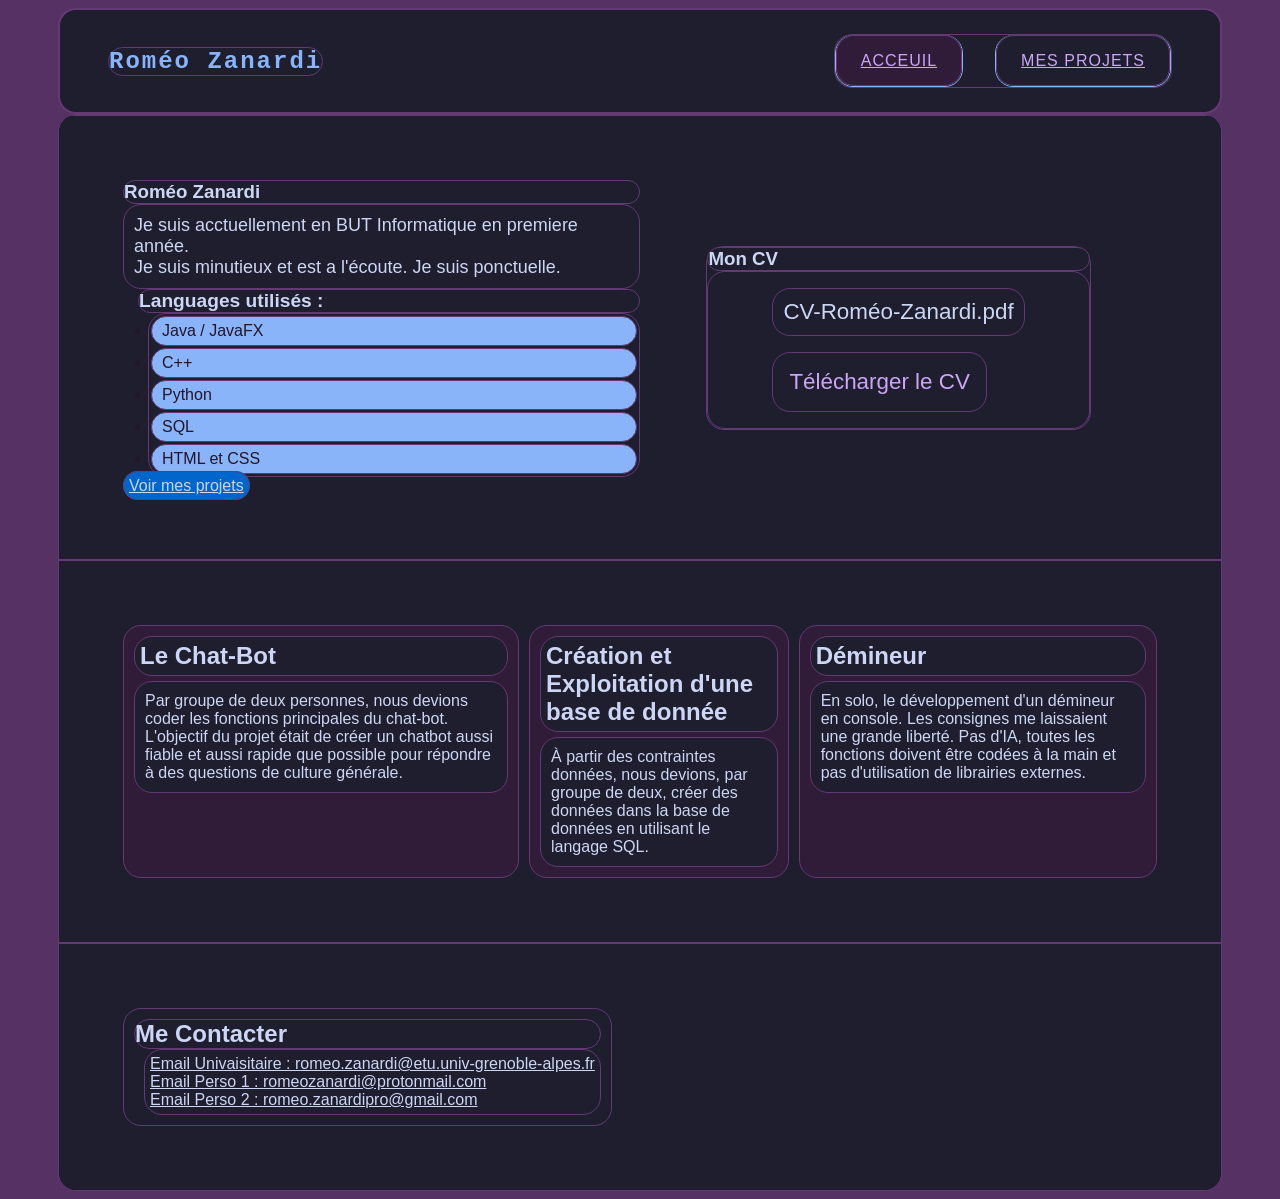
<file: Index.html>
<!DOCTYPE html>
<html lang="en">
    <head>
        <meta charset="UTF-8">
        <meta name="viewport" content="width=device-width, initial-scale=1.0">
        <link rel="stylesheet" href="Index.css">
        <title>Document</title>
    </head>
    <body>
        <header>
            <div id="logo">
                Roméo Zanardi
            </div>
            <ul>
                <li><a href="Index.html" id="acceuil">Acceuil</a></li>
                <li><a href="projet.html" id="projet">Mes Projets</a></li>
            </ul>
        </header>
        <main>
            <section id="abf">
                <section id="desc-etu">
                    <div>
                        <h1>Roméo Zanardi</h1>
                        <p>Je suis acctuellement en BUT Informatique en premiere année.<br>
                            Je suis minutieux et est a l'écoute. Je suis ponctuelle.
                        </p>
                        <div>
                            <h3>Languages utilisés :</h3>
                            <ul>
                                <li>Java / JavaFX</li>
                                <li>C++</li>
                                <li>Python</li>
                                <li>SQL</li>
                                <li>HTML et CSS</li>
                            </ul>
                        </div>
                        <div id="button">
                            <a href="projet.html" class="btn-projets" >Voir mes projets</a>
                        </div>
                    </div>
                </section>
                <section id="cv">
                    <div>
                        <h1>Mon CV</h1>
                        <div>
                            <p>CV-Roméo-Zanardi.pdf</p>
                            <button>
                                <a href="CV_2025-07-01_Roméo_ZANARDI.pdf"></a>
                                Télécharger le CV
                            </button>
                    </div>
                    </div>
                </section>
            </section>
            <section id="mesprojet">
                <a href="" class="projets-1">
                    <h2 class="projets-titre">Le Chat-Bot</h2>
                    <p class="projets-desc">Par groupe de deux personnes, nous devions coder les fonctions principales du chat-bot. L'objectif du projet était de créer un chatbot aussi fiable et aussi rapide que possible pour répondre à des questions de culture générale.</p>
                </a>
                <a href="" class="projets-2">
                    <h2 class="projets-titre">Création et Exploitation d'une base de donnée</h2>
                    <p class="projets-desc">À partir des contraintes données, nous devions, par groupe de deux, créer des données dans la base de données en utilisant le langage SQL.</p>
                </a>
                <a href="" class="projets-3">
                    <h2 class="projets-titre">Démineur</h2>
                    <p class="projets-desc">En solo, le développement d'un démineur en console. Les consignes me laissaient une grande liberté. Pas d'IA, toutes les fonctions doivent être codées à la main et pas d'utilisation de librairies externes.</p>
                </a>
            </section>
            <section id="mecontacter">
                <div>
                    <h2>Me Contacter</h2>
                    <div id="mail">
                        <a href="">Email Univaisitaire : <span>romeo.zanardi@etu.univ-grenoble-alpes.fr</span></a>
                        <a href="">Email Perso 1 : <span>romeozanardi@protonmail.com</span></a>
                        <a href="">Email Perso 2 : <span>romeo.zanardipro@gmail.com</span></a>
                    </div>
                </div>
            </section>
        </main>
        <footer>

        </footer>
    </body>
</html>
</file>
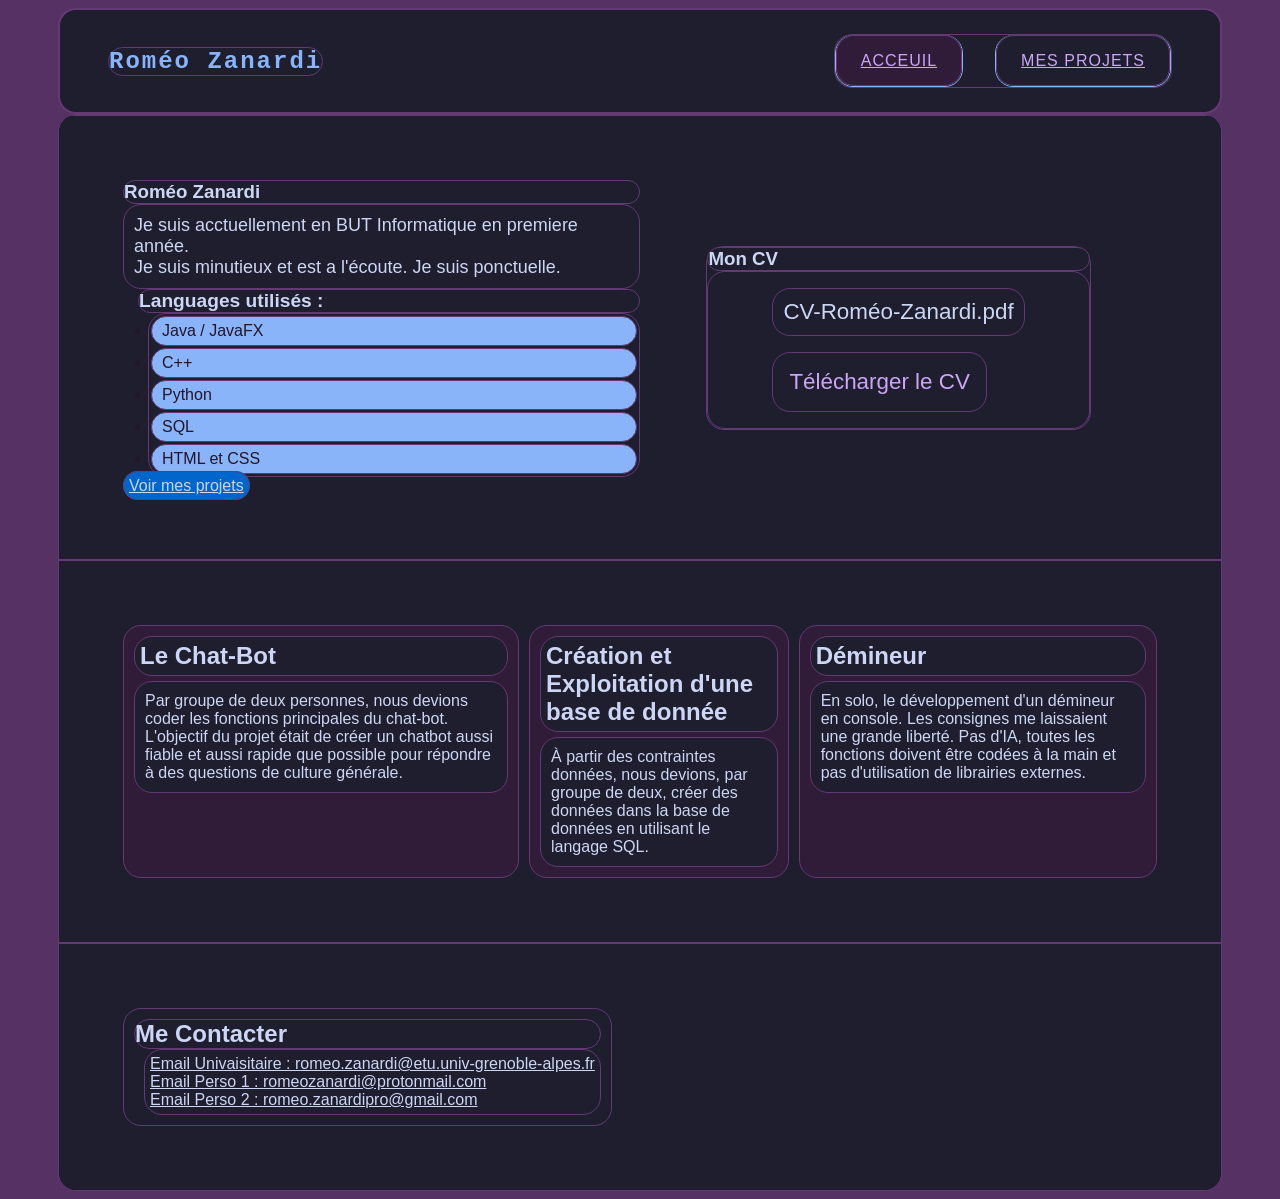
<file: Portefolio.html>
<!DOCTYPE html>
<html lang="en">
    <head>
        <meta charset="UTF-8">
        <meta name="viewport" content="width=device-width, initial-scale=1.0">
        <link rel="stylesheet" href="Index.css">
        <title>Document</title>
    </head>
    <body>
        <header>
            <div id="logo">
                Roméo Zanardi
            </div>
            <ul>
                <li><a href="Portefolio.html" id="acceuil">Acceuil</a></li>
                <li><a href="projet.html" id="projet">Mes Projets</a></li>
            </ul>
        </header>
        <main>
            <section id="abf">
                <section id="desc-etu">
                    <div>
                        <h1>Roméo Zanardi</h1>
                        <p>Je suis acctuellement en BUT Informatique en premiere année.<br>
                            Je suis minutieux et est a l'écoute. Je suis ponctuelle.
                        </p>
                        <div>
                            <h3>Languages utilisés :</h3>
                            <ul>
                                <li>Java / JavaFX</li>
                                <li>C++</li>
                                <li>Python</li>
                                <li>SQL</li>
                                <li>HTML et CSS</li>
                            </ul>
                        </div>
                        <div id="button">
                            <a href="projet.html" class="btn-projets" >Voir mes projets</a>
                        </div>
                    </div>
                </section>
                <section id="cv">
                    <div>
                        <h1>Mon CV</h1>
                        <div>
                            <p>CV-Roméo-Zanardi.pdf</p>
                            <button>
                                <a href="CV_2025-07-01_Roméo_ZANARDI.pdf"></a>
                                Télécharger le CV
                            </button>
                    </div>
                    </div>
                </section>
            </section>
            <section id="mesprojet">
                <a href="" class="projets-1">
                    <h2 class="projets-titre">Le Chat-Bot</h2>
                    <p class="projets-desc">Par groupe de deux personnes, nous devions coder les fonctions principales du chat-bot. L'objectif du projet était de créer un chatbot aussi fiable et aussi rapide que possible pour répondre à des questions de culture générale.</p>
                </a>
                <a href="" class="projets-2">
                    <h2 class="projets-titre">Création et Exploitation d'une base de donnée</h2>
                    <p class="projets-desc">À partir des contraintes données, nous devions, par groupe de deux, créer des données dans la base de données en utilisant le langage SQL.</p>
                </a>
                <a href="" class="projets-3">
                    <h2 class="projets-titre">Démineur</h2>
                    <p class="projets-desc">En solo, le développement d'un démineur en console. Les consignes me laissaient une grande liberté. Pas d'IA, toutes les fonctions doivent être codées à la main et pas d'utilisation de librairies externes.</p>
                </a>
            </section>
            <section id="mecontacter">
                <div>
                    <h2>Me Contacter</h2>
                    <div id="mail">
                        <a href="">Email Univaisitaire : <span>romeo.zanardi@etu.univ-grenoble-alpes.fr</span></a>
                        <a href="">Email Perso 1 : <span>romeozanardi@protonmail.com</span></a>
                        <a href="">Email Perso 2 : <span>romeo.zanardipro@gmail.com</span></a>
                    </div>
                </div>
            </section>
        </main>
        <footer>

        </footer>
    </body>
</html>
</file>
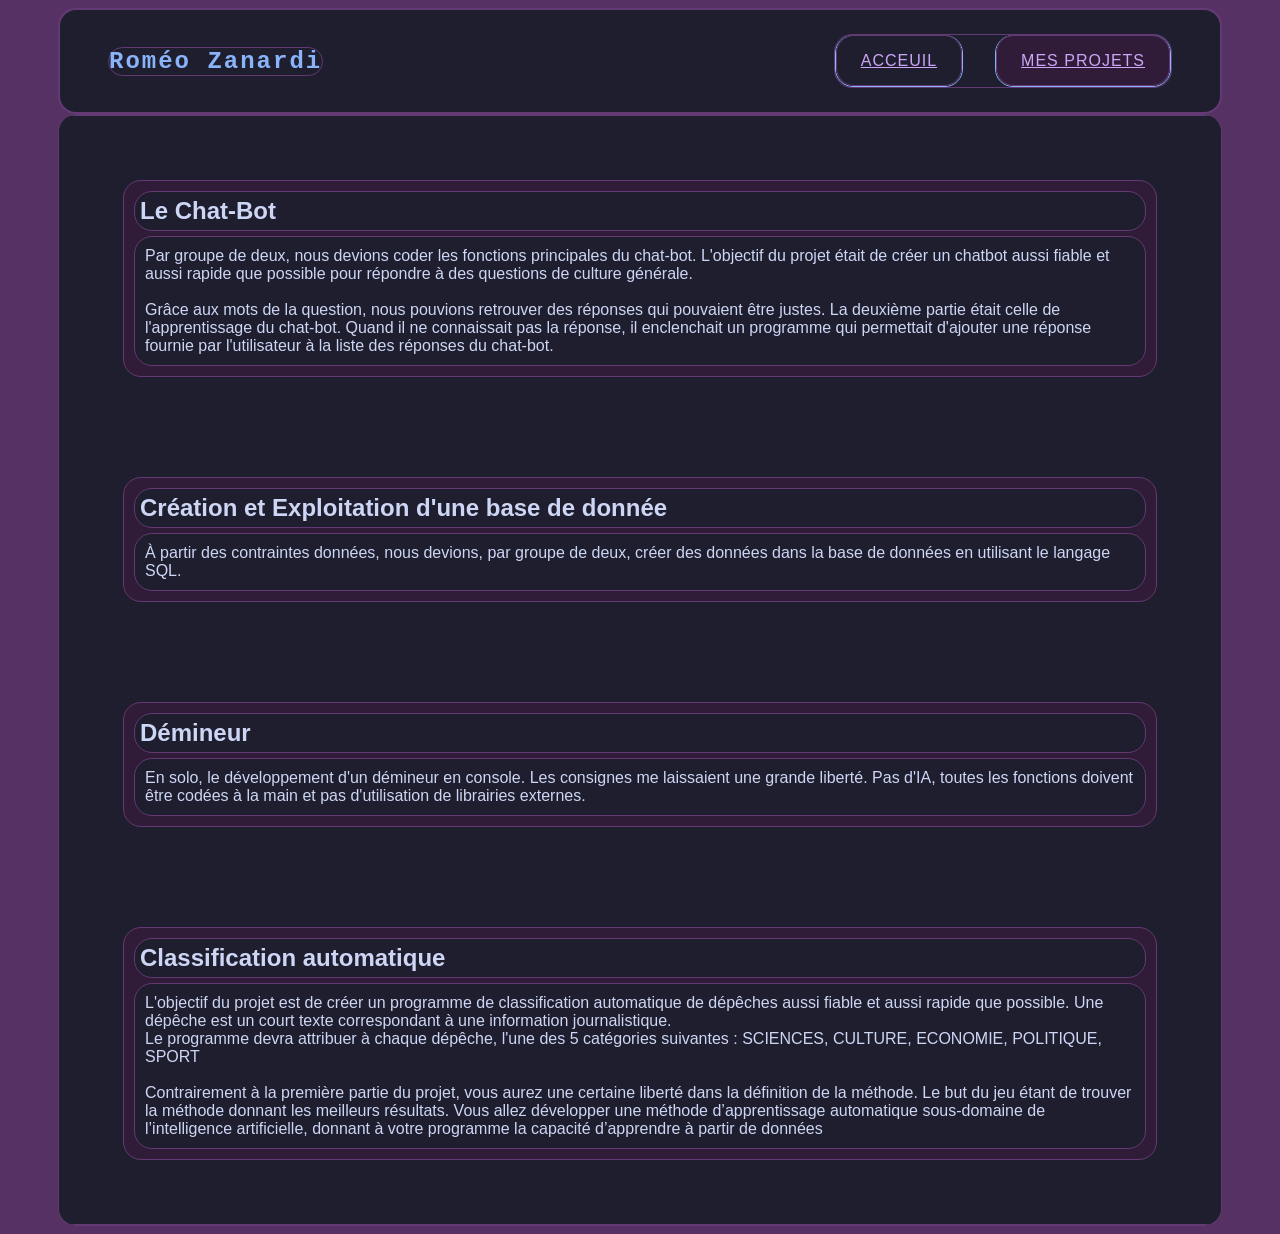
<file: projet.html>
<!DOCTYPE html>
<html lang="en">
    <head>
        <meta charset="UTF-8">
        <meta name="viewport" content="width=device-width, initial-scale=1.0">
        <link rel="stylesheet" href="Index2.css">
        <title>Document</title>
    </head>
    <body>
        <header>
            <div id="logo">
                Roméo Zanardi
            </div>
            <ul>
                <li><a href="Index.html" id="acceuil">Acceuil</a></li>
                <li><a href="projet.html" id="projet">Mes Projets</a></li>
            </ul>
        </header>
        <main>
            <section id="mesprojet">
                <a href="" class="projets-1">
                    <h2 class="projets-titre">Le Chat-Bot</h2>
                    <p class="projets-desc">Par groupe de deux, nous devions coder les fonctions principales du chat-bot. L'objectif du projet était de créer un chatbot aussi fiable et aussi rapide que possible pour répondre à des questions de culture générale.<br><br>
                        Grâce aux mots de la question, nous pouvions retrouver des réponses qui pouvaient être justes. La deuxième partie était celle de l'apprentissage du chat-bot. Quand il ne connaissait pas la réponse, il enclenchait un programme qui permettait d'ajouter une réponse fournie par l'utilisateur à la liste des réponses du chat-bot.</p>
                </a>
                <a href="" class="projets-2">
                    <h2 class="projets-titre">Création et Exploitation d'une base de donnée</h2>
                    <p class="projets-desc">À partir des contraintes données, nous devions, par groupe de deux, créer des données dans la base de données en utilisant le langage SQL.</p>
                </a>
                <a href="" class="projets-3">
                    <h2 class="projets-titre">Démineur</h2>
                    <p class="projets-desc">En solo, le développement d'un démineur en console. Les consignes me laissaient une grande liberté. Pas d'IA, toutes les fonctions doivent être codées à la main et pas d'utilisation de librairies externes.</p>
                </a>
                <a href="" class="projets-4">
                    <h2 class="projets-titre">Classification automatique</h2>
                    <p class="projets-desc">L'objectif du projet est de créer un programme de classification automatique de dépêches aussi fiable et aussi rapide que possible. Une dépêche est un court texte correspondant à une information journalistique.<br>
                    Le programme devra attribuer à chaque dépêche, l'une des 5 catégories suivantes : SCIENCES, CULTURE, ECONOMIE, POLITIQUE, SPORT<br><br>
                     Contrairement à la première partie du projet, vous aurez une certaine liberté dans la définition de la méthode. Le but du jeu étant de trouver la méthode donnant les meilleurs résultats. Vous allez développer une méthode d’apprentissage automatique sous-domaine de l’intelligence artificielle, donnant à votre programme la capacité d’apprendre à partir de données</p>
                </a>
            </section>
        </main>
        <footer>

        </footer>
    </body>
</html>
</file>
<file: Index.css>
:root {
    --main-color:#06c;
    --bg: #1e1e2e;
    --c-text: #cdd6f4;
    --first-bleu: #b4befe;
    --first-red: #F38BA8;
    --neon-bleu: #89b4fa;
    --neon-red: #cba6f7;
    --purple: #633A73;
    --foreground: #F6DED7;
    --background: #221F23;
    --background-alt: rgba(34,31,35,0.25);
    --color0: #49454A;
    --color1: #24152A;
    --color2: #4F262A;
    --color3: #563264;
    --color4: #633A73;
    --color5: #9B4A74;
    --color6: #AB7869;
    --color7: #E9C7BD;
    --color8: #A38B84;
    --color9: #301C38;
    --color10: #693338;
    --color11: #734386;
    --color12: #844D99;
    --color13: #CF639B;
    --color14: #E4A08C;
    --color15: #E9C7BD;
    --text-shadow-neon-bleu-1: rgba(137,180,250,0.7);
    --text-shadow-neon-bleu-2: rgba(137,180,250,0.3);
}
* { 
    body {
        color: var(--c-text);
        min-height: 100vh;
        overflow-x: hidden;
        overflow: visible;
        border-radius: 0px;
        border: none;
        background-color: var(--color3);
        
        * {
            
            z-index: 1;
            margin: 0px;
            padding: 0px;
            font-family: 'JetBrainsMono Nerd Font', Arial, Helvetica, sans-serif;
            color: var(--c-text);
            background-color: var(--bg);
            border: 1px solid var(--purple);
            border-radius: 2vh;
            box-sizing: border-box;
        }
        header {
            margin-left: 50px;
            margin-right: 50px;
            display: flex;
            justify-content: space-between;
            align-items: center;
            position: sticky;
            z-index: 99;
            top: -1px;
            padding: 1.5rem 3rem;
            border-width: 2px;
            background: var(--bg);

            #logo {
                font-family: 'Orbitron', monospace;
                font-size: 1.5rem;
                font-weight: 900;
                color: var(--neon-bleu);
                /*text-shadow: 0 0 12px var(--text-shadow-neon-bleu-1), 0 0 35px var(--text-shadow-neon-bleu-2);*/
                letter-spacing: 2px;
            }

            ul {
                display: flex;
                gap: 2rem;
                list-style: none;

                li {
                    padding: 1rem 0rem;
                    border: 1px solid var(--neon-bleu);

                    a {
                        padding: 1rem 1.5rem;
                        font-size: 1rem;
                        color: var(--neon-red);
                        letter-spacing: 1px;
                        text-transform: uppercase;
                        position: relative;
                        
                    }

                    a:hover {
                        text-shadow: 0 0 12px rgba(203, 166, 247, 0.8);
                    }

                    #acceuil {
                        background-color: var(--color9);
                    }
                }
            }
        }
        main {
            margin-left: 50px;
            margin-right: 50px;
            overflow: hidden;

            section {
                padding: 4rem 4rem;
                position: relative;
                display: flex;
                flex-direction: row;
                justify-content: space-between;
                border: none;
                border-top: 1px solid var(--purple);
                border-bottom: 1px solid var(--purple);
                border-radius: 0px;
            }

            #abf {
                display: grid;
                grid-template-columns: 50% 50%;
                grid-template-rows: 100%;
                justify-content: center;
                align-items: center;
                #desc-etu {
                    margin-left: auto;
                    margin-right: auto;
                    padding: 0px;
                    border: none;
                    div {
                        border: none;
                        p {
                            padding: 10px;
                            font-size: large;
                        }
                        div {
                            border: none;
                            h3 {

                                margin-left: 15px;
                                font-size: larger;
                            }
                            ul {
                                margin-left: 25px;
                                li {
                                    margin: 2px;
                                    padding-left: 10px;
                                    padding-top: 5px;
                                    padding-bottom: 5px; 
                                    background-color: var(--neon-bleu);
                                    color: var(--color1);
                                }
                            }
                        }
                        #button {
                            border: none;
                            
                            .btn-projets {
                                padding: 5px;
                                background-color: var(--main-color);
                                box-shadow: none;
                            }
                        }
                    }
                }

                #cv {
                    border: none;

                    div {
                        margin-left: auto;
                        margin-right: auto;

                        p {
                            margin: 1rem 4rem;
                            padding: 10px;
                            font-size: 1.4rem;
                        }
                        button {
                            width: fit-content;
                            height: fit-content;
                            margin-left: 4rem;
                            margin-bottom: 1rem;
                            margin-right: 4rem;
                            color: var(--neon-red);
                            padding: 1rem;
                            font-size: 1.4rem;
                            a {
                                z-index: 100;
                                border: none;
                                width: 100%;
                                height: 100%;
                            }
                        }
                        
                    }
                    
                }
            }

            

            #mesprojet {
                display: flex;
                flex-direction: row;
                gap: 10px;

                a {
                    flex-grow: 1;
                    flex-shrink: 1;
                    padding: 10px;
                    background-color: var(--color9);
                    text-decoration: none;

                    h2 {
                        padding: 5px;
                        margin-bottom: 5px;
                    }
                    p {
                        padding: 10px;
                    }
                }
            }

            #mecontacter {
                border-bottom: none;
                div {
                    padding: 10px;
                    
                    #mail {
                        display: flex;
                        flex-direction: column;
                        margin-left: 10px;
                        padding: 5px;
                        a {
                            border: none;
                            span {
                                border: none;
                            }
                        }
                    } 
                }
            }
        }
        footer {
            margin-left: 50px;
            margin-right: 50px;
            border: none;
        }
    }
}
</file>
<file: Index2.css>
:root {
    --main-color:#06c;
    --bg: #1e1e2e;
    --c-text: #cdd6f4;
    --first-bleu: #b4befe;
    --first-red: #F38BA8;
    --neon-bleu: #89b4fa;
    --neon-red: #cba6f7;
    --purple: #633A73;
    --foreground: #F6DED7;
    --background: #221F23;
    --background-alt: rgba(34,31,35,0.25);
    --color0: #49454A;
    --color1: #24152A;
    --color2: #4F262A;
    --color3: #563264;
    --color4: #633A73;
    --color5: #9B4A74;
    --color6: #AB7869;
    --color7: #E9C7BD;
    --color8: #A38B84;
    --color9: #301C38;
    --color10: #693338;
    --color11: #734386;
    --color12: #844D99;
    --color13: #CF639B;
    --color14: #E4A08C;
    --color15: #E9C7BD;
    --text-shadow-neon-bleu-1: rgba(137,180,250,0.7);
    --text-shadow-neon-bleu-2: rgba(137,180,250,0.3);
}
* { 
    body {
        color: var(--c-text);
        min-height: 100vh;
        overflow-x: hidden;
        overflow: visible;
        border-radius: 0px;
        border: none;
        background-color: var(--color3);
        
        * {
            
            z-index: 1;
            margin: 0px;
            padding: 0px;
            font-family: 'JetBrainsMono Nerd Font', Arial, Helvetica, sans-serif;
            color: var(--c-text);
            background-color: var(--bg);
            border: 1px solid var(--purple);
            border-radius: 2vh;
            box-sizing: border-box;
        }
        header {
            margin-left: 50px;
            margin-right: 50px;
            display: flex;
            justify-content: space-between;
            align-items: center;
            position: sticky;
            z-index: 99;
            top: -1px;
            padding: 1.5rem 3rem;
            border-width: 2px;
            background: var(--bg);

            #logo {
                font-family: 'Orbitron', monospace;
                font-size: 1.5rem;
                font-weight: 900;
                color: var(--neon-bleu);
                /*text-shadow: 0 0 12px var(--text-shadow-neon-bleu-1), 0 0 35px var(--text-shadow-neon-bleu-2);*/
                letter-spacing: 2px;
            }

            ul {
                display: flex;
                gap: 2rem;
                list-style: none;

                li {
                    padding: 1rem 0rem;
                    border: 1px solid var(--neon-bleu);

                    a {
                        padding: 1rem 1.5rem;
                        font-size: 1rem;
                        color: var(--neon-red);
                        letter-spacing: 1px;
                        text-transform: uppercase;
                        position: relative;
                        
                    }

                    a:hover {
                        text-shadow: 0 0 12px rgba(203, 166, 247, 0.8);
                    }

                    #projet {
                        background-color: var(--color9);
                    }
                }
            }
        }
        main {
            margin-left: 50px;
            margin-right: 50px;
            overflow: hidden;

            section {
                padding: 4rem 4rem;
                position: relative;
                display: flex;
                flex-direction: row;
                justify-content: space-between;
                border: none;
                border-top: 1px solid var(--purple);
                border-bottom: 1px solid var(--purple);
                border-radius: 0px;
            }

            #mesprojet {
                display: flex;
                flex-direction: column;
                justify-content: space-between;
                gap: 100px;

                a {
                    flex-grow: 1;
                    flex-shrink: 1;
                    padding: 10px;
                    background-color: var(--color9);
                    text-decoration: none;

                    h2 {
                        padding: 5px;
                        margin-bottom: 5px;
                    }
                    p {
                        padding: 10px;
                    }
                }
            }
        }
        footer {
            margin-left: 50px;
            margin-right: 50px;
            border: none;
        }
    }
}
</file>
